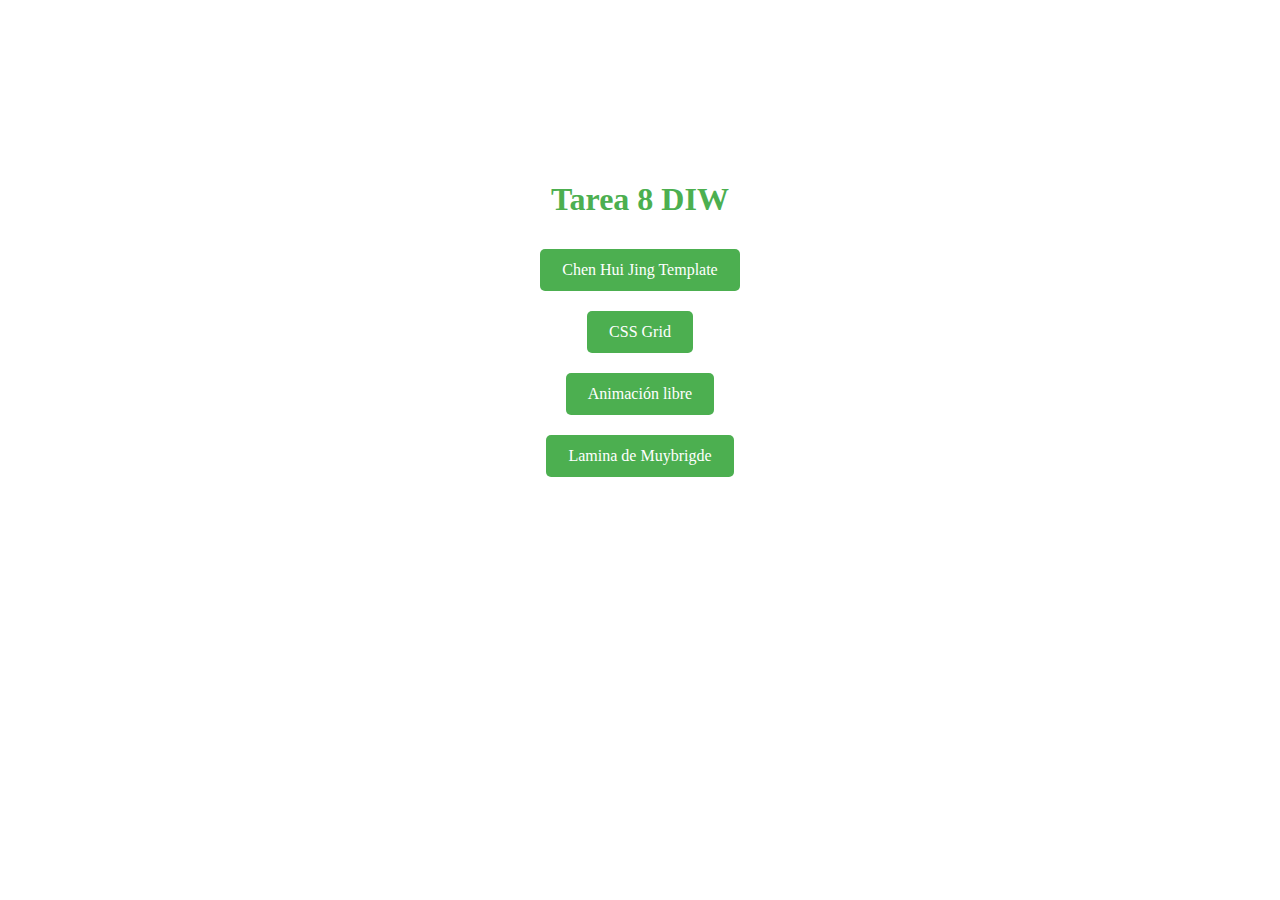
<file: index.html>
<!DOCTYPE html>
<html lang="es">
<head>  
    <meta charset="UTF-8">
    <meta http-equiv="X-UA-Compatible" content="IE=edge">
    <meta name="viewport" content="width=device-width, initial-scale=1.0">
    <meta name="author" content="Javier Vela">
    <link rel="stylesheet" href="css/index.css"> 
    <title>Botones uno debajo del otro</title>
  </head>
  <body>
    <div class="button-container">
      <h1>Tarea 8 DIW</h1>
      <!--
      <a href="circus.html"><button>Chen Hui Jing Template</button></a>
      <a href="sanson.html"><button>CSS Grid</button></a>
      <a href="indexx.html"><button>Animación  libre</button></a>
      <a href="caballo.html"><button>Lamina de Muybrigde</button></a>
    -->
      <a href="circus.html" class="button">Chen Hui Jing Template</a>
      <a href="sanson.html" class="button">CSS Grid</a>
      <a href="indexx.html" class="button">Animación  libre</a>
      <a href="caballo.html" class="button">Lamina de Muybrigde</a>
    </div>
  </body>
</html>
</file>
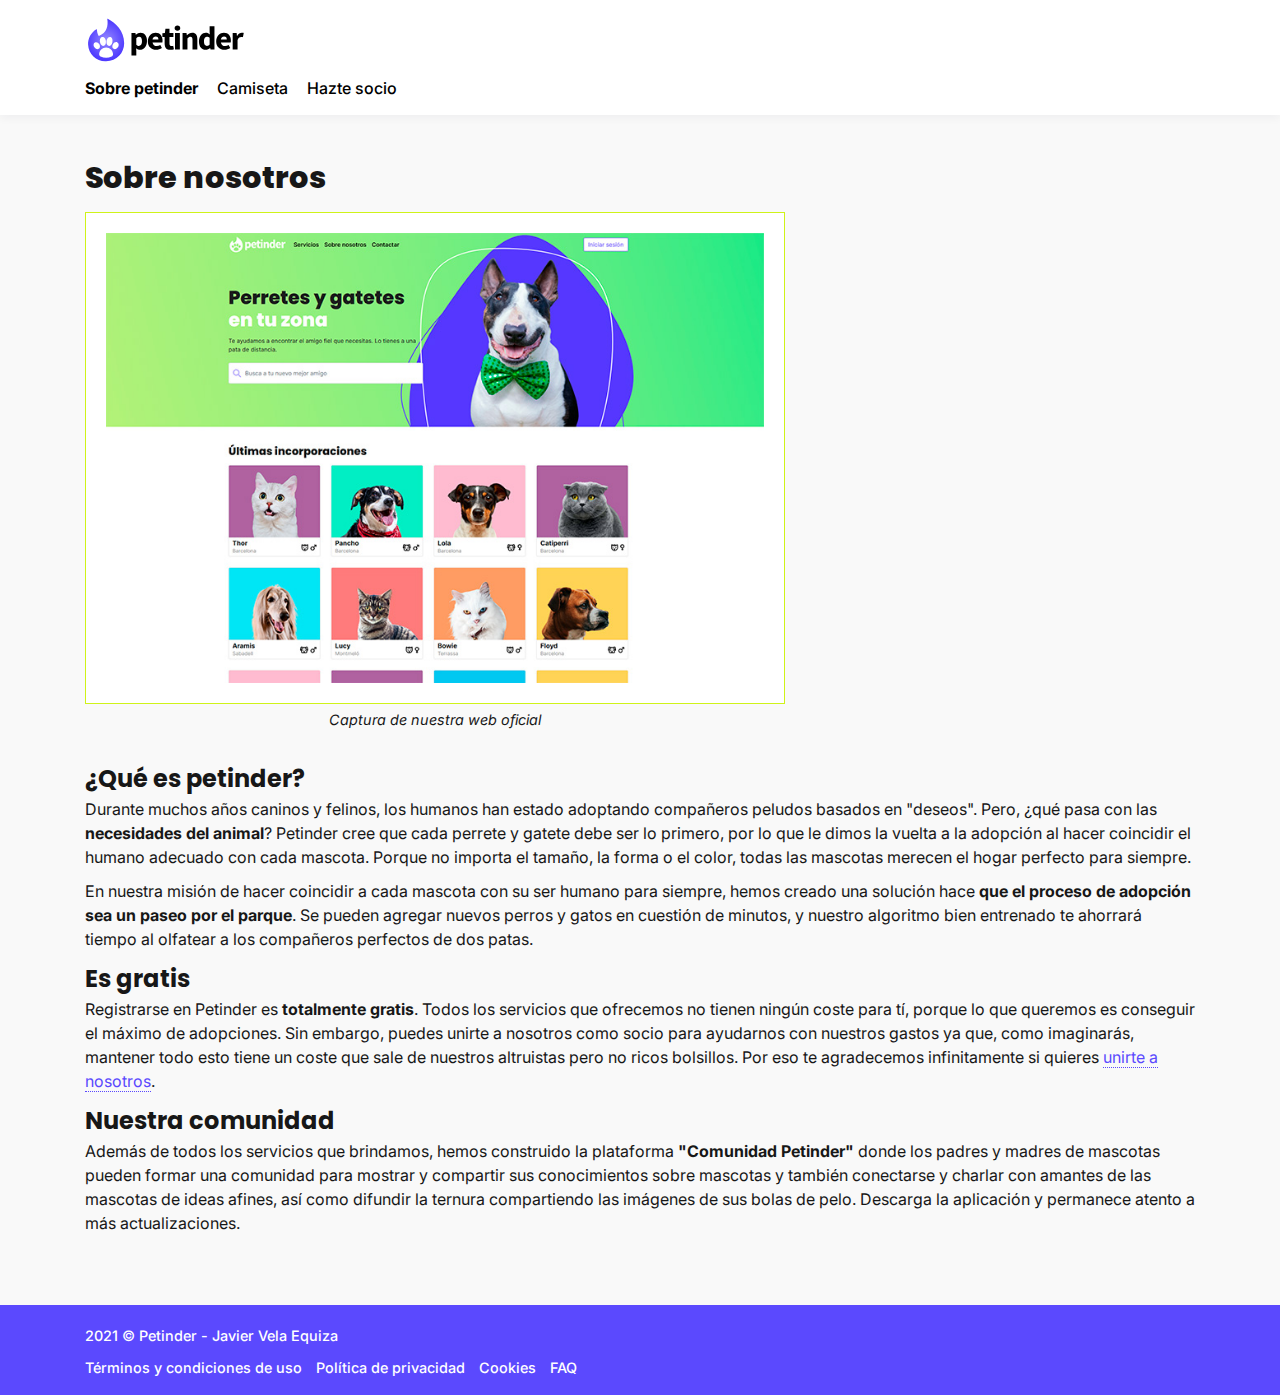
<file: about.html>
<!DOCTYPE html>
<html lang="es">
<head>  
    <meta charset="UTF-8">
    <meta http-equiv="X-UA-Compatible" content="IE=edge">
    <meta name="viewport" content="width=device-width, initial-scale=1.0">
    <meta name="description" content="Petinder es una web que fomenta la adopcion de perrros y gatos">
    <meta name="author" content="Javier Vela">
    <meta name="keywords" content="Petinder, about">
    <link rel="stylesheet" href="css/estilos.css"> 
    <title>Sobre nosotros</title>
</head>
<body class="page-about">
  <header>
    <nav class="container">
      <a class="link-logo" href="indexx.html">
        <img class="logo" src="img/logo.svg" alt="logo petinder"> 
      </a>
      <ul class="menu-links">
        <li><a href="about.html"><strong>Sobre petinder</strong></a></li>
        <li><a href="tshirt.html">Camiseta</a></li>
        <li><a href="join.html">Hazte socio</a></li>
      </ul>
    </nav>
  </header>
  <main>
    <div class="container">
      <h1 class="title">Sobre nosotros</h1>
      <figure>
        <img src="img/captura.jpg" alt="captura-petinder.jpg" class="img-fluid"> 
        <figcaption>Captura de nuestra web oficial</figcaption>
      </figure>
      <h2>¿Qué es petinder?</h2>   
      <p>Durante muchos años caninos y felinos, los humanos han estado adoptando compañeros peludos basados en "deseos". Pero, ¿qué pasa con las <strong>necesidades del animal</strong>?         
      Petinder cree que cada perrete y gatete debe ser lo primero, por lo que le dimos la vuelta a la adopción al hacer coincidir el humano adecuado con cada mascota.  Porque no importa el tamaño, la forma o el color, todas las mascotas merecen el hogar perfecto para siempre.</p>
      <p>En nuestra misión de hacer coincidir a cada mascota con su ser humano para siempre, hemos creado una solución hace <strong>que el proceso de adopción sea un paseo por el parque</strong>. Se pueden agregar nuevos perros y gatos en cuestión de minutos, y nuestro algoritmo bien entrenado te ahorrará tiempo al olfatear a los compañeros perfectos de dos patas.</p>

      <h2>Es gratis</h2>
      <p>Registrarse en Petinder es <strong>totalmente gratis</strong>. Todos los servicios que ofrecemos no tienen ningún coste para tí, porque lo que queremos es conseguir el máximo de adopciones. Sin embargo, puedes unirte a nosotros como socio para ayudarnos con nuestros gastos ya que, como imaginarás, mantener todo esto tiene un coste que sale de nuestros altruistas pero no ricos bolsillos. Por eso te agradecemos infinitamente si quieres <a href="join.html">unirte a nosotros</a>.</p>

      <h2>Nuestra comunidad</h2>
      <p>Además de todos los servicios que brindamos, hemos construido la plataforma <strong>"Comunidad Petinder"</strong> donde los padres y madres de mascotas pueden formar una comunidad para mostrar y compartir sus conocimientos sobre mascotas y también conectarse y charlar con amantes de las mascotas de ideas afines, así como difundir la ternura compartiendo las imágenes de sus bolas de pelo. Descarga la aplicación y permanece atento a más actualizaciones.</p>
    </div>
  </main>  
  <footer>
    <div class="container">
      <span>2021 © Petinder - Javier Vela Equiza</span>
      <ul class="legal-links">
        <li><a href="">Términos y condiciones de uso</a></li>
        <li><a href="">Política de privacidad</a></li>
        <li><a href="">Cookies</a></li>
        <li><a href="">FAQ</a></li>
      </ul>
    </div>
  </footer>
</body>
</html>
</file>
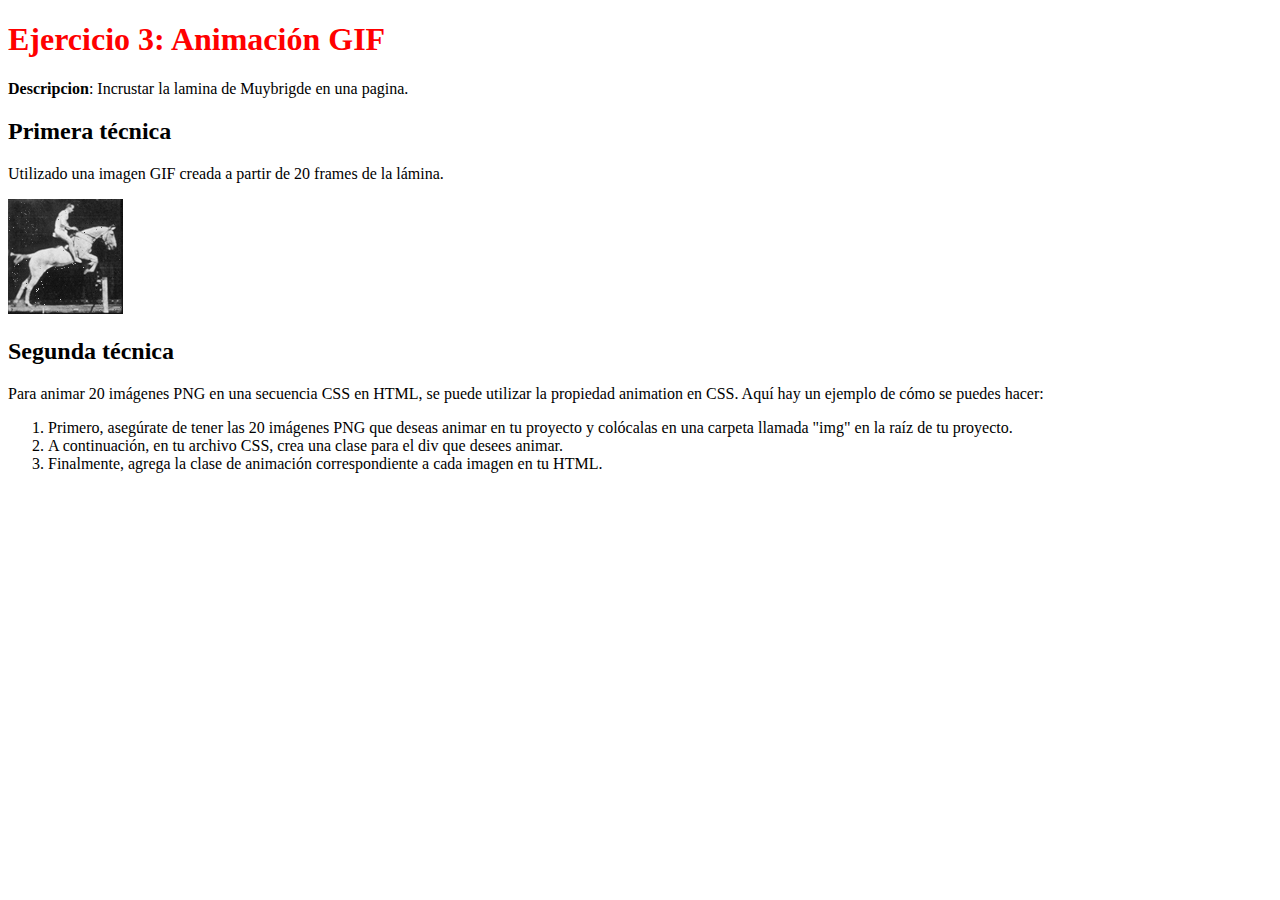
<file: caballo.html>
<!DOCTYPE html>
<html lang="es">
	<head>  
		<meta charset="UTF-8">
		<meta http-equiv="X-UA-Compatible" content="IE=edge">
		<meta name="viewport" content="width=device-width, initial-scale=1.0">
		<meta name="description" content="Caballo saltando de una lámina de MuyBridge">
		<meta name="author" content="Javier Vela">
		<meta name="keywords" content="Lamina MuyBridge caballo saltando">
		<link rel="stylesheet" href="css/caballo.css"> 
		<title>Caballo saltando</title>
	</head>
	<body>

		<h1>Ejercicio 3: Animación GIF</h1>
		<p><strong>Descripcion</strong>: Incrustar la lamina de Muybrigde en una pagina.</p>
		<h2>Primera técnica</h2>
		<p>Utilizado una imagen GIF creada a partir de 20 frames de la lámina.</p>
		<img src="img/caballo.gif" alt="Hombre desnudo montado a caballo en blanco y negro">
		<h2>Segunda técnica</h2>
		<p>Para animar 20 imágenes PNG en una secuencia CSS en HTML, se puede utilizar la propiedad animation en CSS. Aquí hay un ejemplo de cómo se puedes hacer:</p>
		<ol>
			<li>Primero, asegúrate de tener las 20 imágenes PNG que deseas animar en tu proyecto y colócalas en una carpeta llamada "img" en la raíz de tu proyecto.</li>
			<li>A continuación, en tu archivo CSS, crea una clase para el div que desees animar.</li>
			<li>Finalmente, agrega la clase de animación correspondiente a cada imagen en tu HTML. </li>
		</ol>
		<br><br>
		<div class="caballo"> </div>
	</body>
</html>
</file>
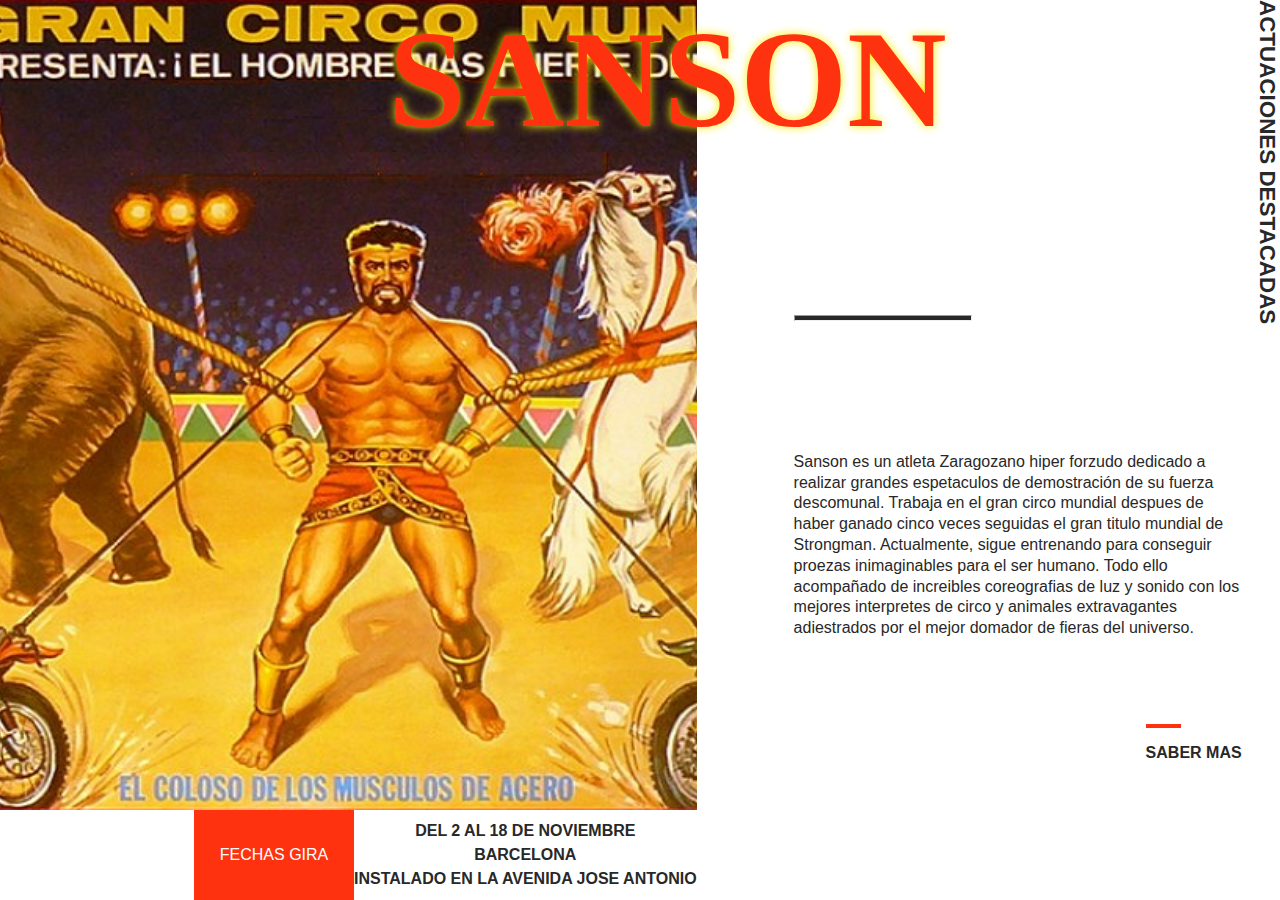
<file: circus.html>
<!-- https://chenhuijing.com/blog/how-i-design-with-css-grid/ -->
<!DOCTYPE html>
<html lang="es">
	<head>  
	    <meta charset="UTF-8">
	    <meta http-equiv="X-UA-Compatible" content="IE=edge">
	    <meta name="viewport" content="width=device-width, initial-scale=1.0">
	    <meta name="description" content="GCM-Sanson es la web del circo más espectacular del mundo">
	    <meta name="author" content="Javier Vela">
	    <meta name="keywords" content="Gran Circo Mundial Sanson">
	    <link rel="stylesheet" href="css/circus.css"> 
	    <title>GCM-Sanson</title>
	</head>
	<body>
		<main>
		  <h1>SANSON</h1>
		  <h2>ACTUACIONES DESTACADAS</h2>
		  <hr>
		  <p class="about">Sanson es un atleta Zaragozano hiper forzudo dedicado a realizar grandes espetaculos de demostración de su fuerza descomunal. Trabaja en el gran circo mundial despues de haber ganado cinco veces seguidas el gran titulo mundial de Strongman. Actualmente, sigue entrenando para conseguir proezas inimaginables para el ser humano. Todo ello acompañado de increibles coreografias de luz y sonido con los mejores interpretes de circo y animales extravagantes adiestrados por el mejor domador de fieras del universo. </p>
		  <a>SABER MAS</a>
		  <img src="img/sanson.png" alt="Sanson live at BARCELONA">
		  
		  <button type="button">Fechas Gira</button>
		  <div class="location">
		    <p>Del 2 al 18 de Noviembre<br>BARCELONA<br>Instalado en la AVENIDA JOSE ANTONIO</p>
		  </div>
		</main>
	</body>
</html>
</file>
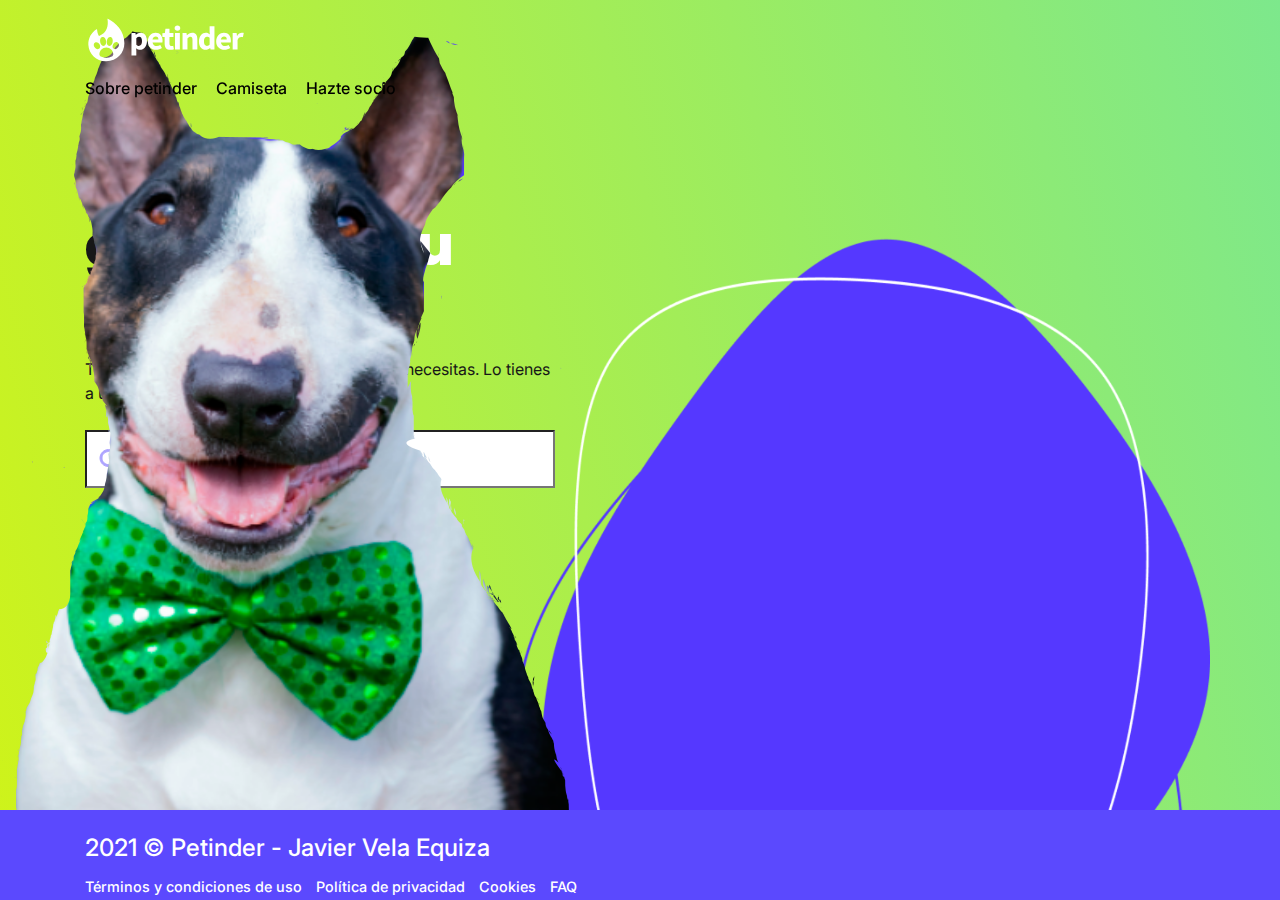
<file: indexx.html>
<!DOCTYPE html>
<html lang="es">
<head>  
    <meta charset="UTF-8">
    <meta http-equiv="X-UA-Compatible" content="IE=edge">
    <meta name="viewport" content="width=device-width, initial-scale=1.0">
    <meta name="description" content="Petinder es una web que fomenta la adopcion de perrros y gatos">
    <meta name="author" content="Javier Vela">
    <meta name="keywords" content="Petinder, index">
    <link rel="stylesheet" href="css/estilos.css"> 
    <title>Petinder</title>
</head>


<body class="page-home">
      <div id="contenedor-imagen">
        <img src="img/dog.png" alt="Imagen de perro">
      </div>
  <header>

    <nav class="container">
      <a class="link-logo"  href="indexx.html">
        <img class="logo" src="img/logo_white.svg" alt="Logo Petinder"> 
      </a>
      <ul class="menu-links">
        <li><a href="about.html">Sobre petinder</a></li>
        <li><a href="tshirt.html">Camiseta</a></li>
        <li><a href="join.html">Hazte socio</a></li>
      </ul>
    </nav>
  </header>
  <main>
    <div class="container">
      <section class="featured">
        <h1 class="title center">Perretes y gatetes <span>en tu zona</span></h1>
        <p class="featured-text">Te ayudamos a encontrar el amigo fiel que necesitas. Lo tienes a una pata de distancia.</p>
        <form class="search-bar"><input type="search" placeholder="Busca a tu nuevo mejor amigo" class="form-control search-control"></form>
      </section>
    </div>
  </main>  
  <footer>
    <div class="container">
      <div id="bailar">
        <span>2021 © Petinder - Javier Vela Equiza</span>
      </div>
      <ul class="legal-links">
        <li><a href="">Términos y condiciones de uso</a></li>
        <li><a href="">Política de privacidad</a></li>
        <li><a href="">Cookies</a></li>
        <li><a href="">FAQ</a></li>
      </ul>
    </div>
  </footer>

</body>
</html>
</file>
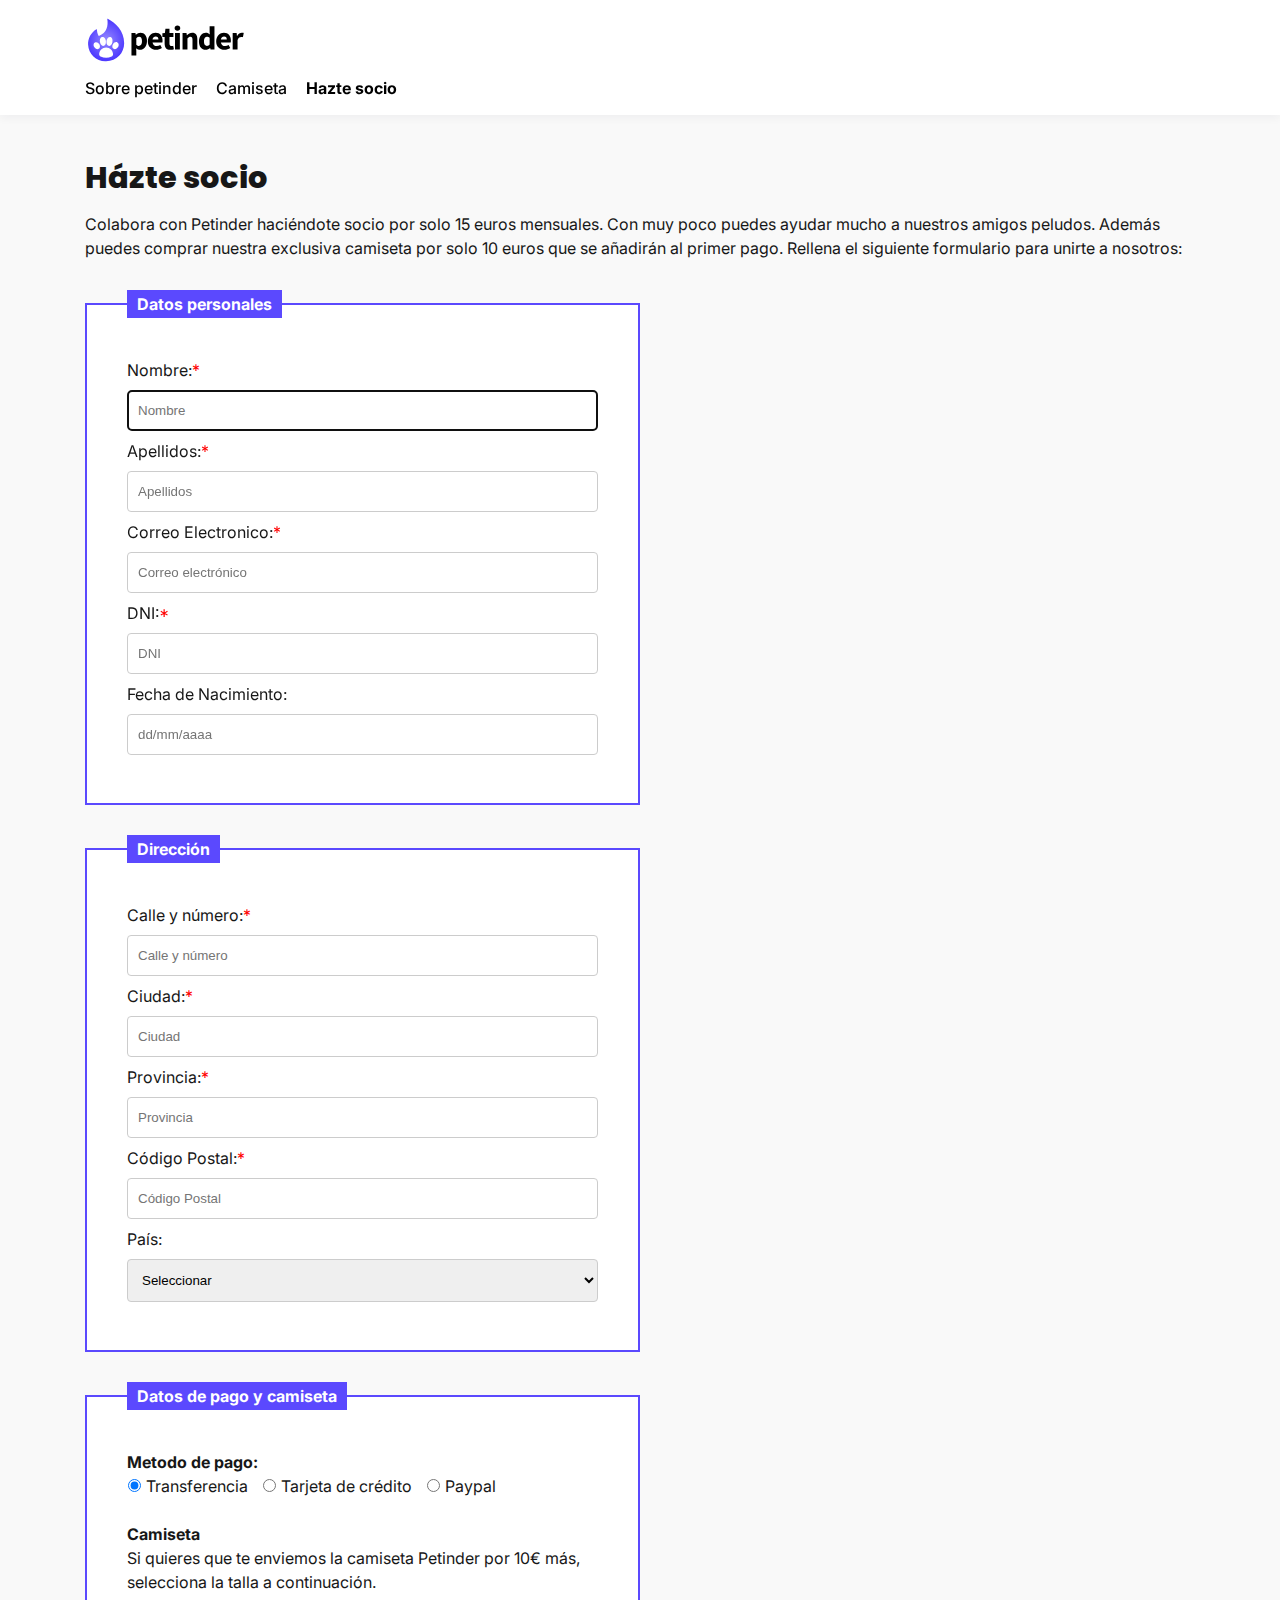
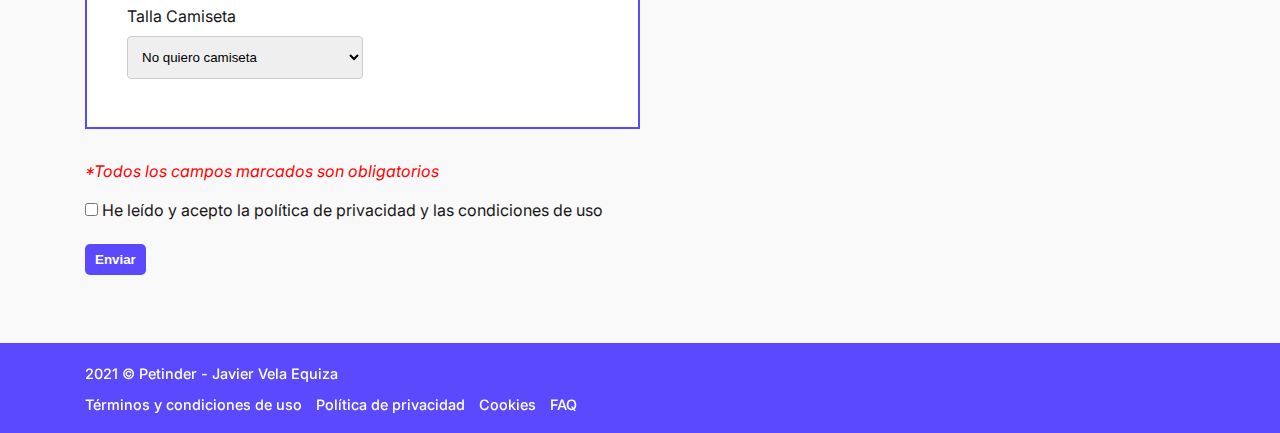
<file: join.html>
<!DOCTYPE html>
<html lang="es">
<head>  
    <meta charset="UTF-8">
    <meta http-equiv="X-UA-Compatible" content="IE=edge">
    <meta name="viewport" content="width=device-width, initial-scale=1.0">
    <meta name="description" content="Formulario Petinder">
    <meta name="author" content="Javier Vela">
    <meta name="keywords" content="Petinder, join">
    <link rel="stylesheet" href="css/estilos.css"> 
    <title>Hazte socio</title>
</head>
<body class="page-join">
  <header>
    <nav class="container">
      <a class="link-logo" href="indexx.html">
        <img class="logo" src="img/logo.svg" alt="logo petinder"> 
      </a>
      <ul class="menu-links">
        <li><a href="about.html">Sobre petinder</a></li>
        <li><a href="tshirt.html">Camiseta</a></li>
        <li><a href="join.html"><strong>Hazte socio</strong></a></li>
      </ul>
    </nav>
  </header>
  <main>
    <div class="container">
      <h1 class="title">Házte socio</h1>
      <p>Colabora con Petinder haciéndote socio por solo 15 euros mensuales. Con muy poco puedes ayudar mucho a nuestros amigos peludos. Además puedes comprar nuestra exclusiva camiseta por solo 10 euros que se añadirán al primer pago. Rellena el siguiente formulario para unirte a nosotros:</p>

      <form>
        <fieldset>
          <legend>Datos personales</legend>

          <label for="nombre" class="required">Nombre:</label>
          <input type="text" id="nombre" name="nombre" placeholder="Nombre" pattern="[a-zA-Z'-]+" maxlength="64" minlength="2" autofocus required>

          <label for="apellidos" class="required">Apellidos:</label>
          <input type="text" id="apellidos" name="apellidos" placeholder="Apellidos" pattern="[a-zA-Z'-]+" maxlength="128" minlength="2" required>

          <label for="correo" class="required">Correo Electronico:</label>
          <input type="email" id="correo" name="correo" placeholder="Correo electrónico" required>

          <label for="dni" class="required">DNI:</label>
          <input type="text" id="dni" name="dni" placeholder="DNI" pattern="^[0-9]{8}[TRWAGMYFPDXBNJZSQVHLCKE]$" required>

          <label for="fecha">Fecha de Nacimiento:</label>
          <input type="text" id="fecha" name="fecha" pattern="^(0[1-9]|[1-2][0-9]|3[0-1])\/(0[1-9]|1[0-2])\/(19|20)\d{2}$" placeholder="dd/mm/aaaa" >
		  <!--<input type="date" id="fecha" name="fecha"  placeholder="dd/mm/aaaa" -->
		  <!--No se puede poner un placeholder a un input de tipo "date" -->
        </fieldset>

        <fieldset>
          <legend>Dirección</legend>

          <label for="calle" class="required">Calle y número:</label>
          <input type="text" id="calle" name="calle"  placeholder="Calle y número" required>

          <label for="ciudad" class="required">Ciudad:</label>
          <input type="text" id="ciudad" name="ciudad"  placeholder="Ciudad" required>

          <label for="provincia" class="required">Provincia:</label>
          <input type="text" id="provincia" name="provincia"  placeholder="Provincia" required>

          <label for="cp" class="required">Código Postal:</label>
          <input type="text" id="cp" name="cp"  placeholder="Código Postal" pattern="^(0[1-9]|[1-4][0-9]|5[0-2])\d{3}$" required>
		  <!--           <input type="number" id="cp" name="cp"  placeholder="Código Postal" pattern="^(0[1-9]|[1-4][0-9]|5[0-2])\d{3}$" required> -->

          <label for="pais">País:</label>
 		  <select id="pais"  name="pais">
			  <option value="" disabled selected hidden>Seleccionar</option>
			  <option value="Andorra" >Andorra</option>
			  <option value="España" >España</option>
              <option value="Francia" >Francia</option>
			  <option value="Otro" >Otro</option>  
		  </select>
        </fieldset>

        <fieldset>
          <legend>Datos de pago y camiseta</legend>

          <span><strong>Metodo de pago:</strong></span><br>
		  <label for="Transferencia"></label> 
          <input type="radio"  name="pago" id="Transferencia" title="transferencia" value="transferencia" checked>
          <span class="radio">Transferencia</span> 
		  <label for="tarjeta"></label>
          <input type="radio" name="pago" id="tarjeta" title="tarjeta" value="tarjeta">
          <span class="radio">Tarjeta de crédito</span>
		  <label for="paypal"></label>
          <input type="radio" name="pago" id="paypal" title="paypal" value="paypal">
          <span class="radio">Paypal</span>
          <br><br>
          <label for="camiseta"><strong>Camiseta</strong></label>
          <p>Si quieres que te enviemos la camiseta Petinder por 10€ más, selecciona la talla a continuación.</p>
          <label for="camiseta">Talla Camiseta</label><br>
          <select  name="camiseta" id="camiseta" class="camiseta" >
              <option value="" disabled selected hidden>No quiero camiseta</option>
            <optgroup label="Mujeres">
              <option value="mujeresS">S</option>
              <option value="mujeresM">M</option>
              <option value="mujeresL">L</option>
              <option value="mujeresXL">XL</option>
            </optgroup>
            <optgroup label="Hombres">
              <option value="hombresS">S</option>
              <option value="hombresM">M</option>
              <option value="hombresL">L</option>
              <option value="hombresXL">XL</option>
              <option value="hombresXXL">XXL</option>
            </optgroup>
          </select>

        </fieldset>
        <em>*Todos los campos marcados son obligatorios</em>
        <br>
		<label for="micheckbox"></label>
        <input type="checkbox" id="micheckbox" name="micheckbox" value="1" class="checkbox">
        <span>He leído y acepto la política de privacidad y las condiciones de uso</span>
        <br>
        <button id="enviar" >Enviar</button>
        <br>
      </form>
    </div>
  </main>  
  <footer>
    <div class="container">
      <span>2021 © Petinder - Javier Vela Equiza</span>
      <ul class="legal-links">
        <li><a href="">Términos y condiciones de uso</a></li>
        <li><a href="">Política de privacidad</a></li>
        <li><a href="">Cookies</a></li>
        <li><a href="">FAQ</a></li>
      </ul>
    </div>
  </footer>
  
</body>
</html>
</file>
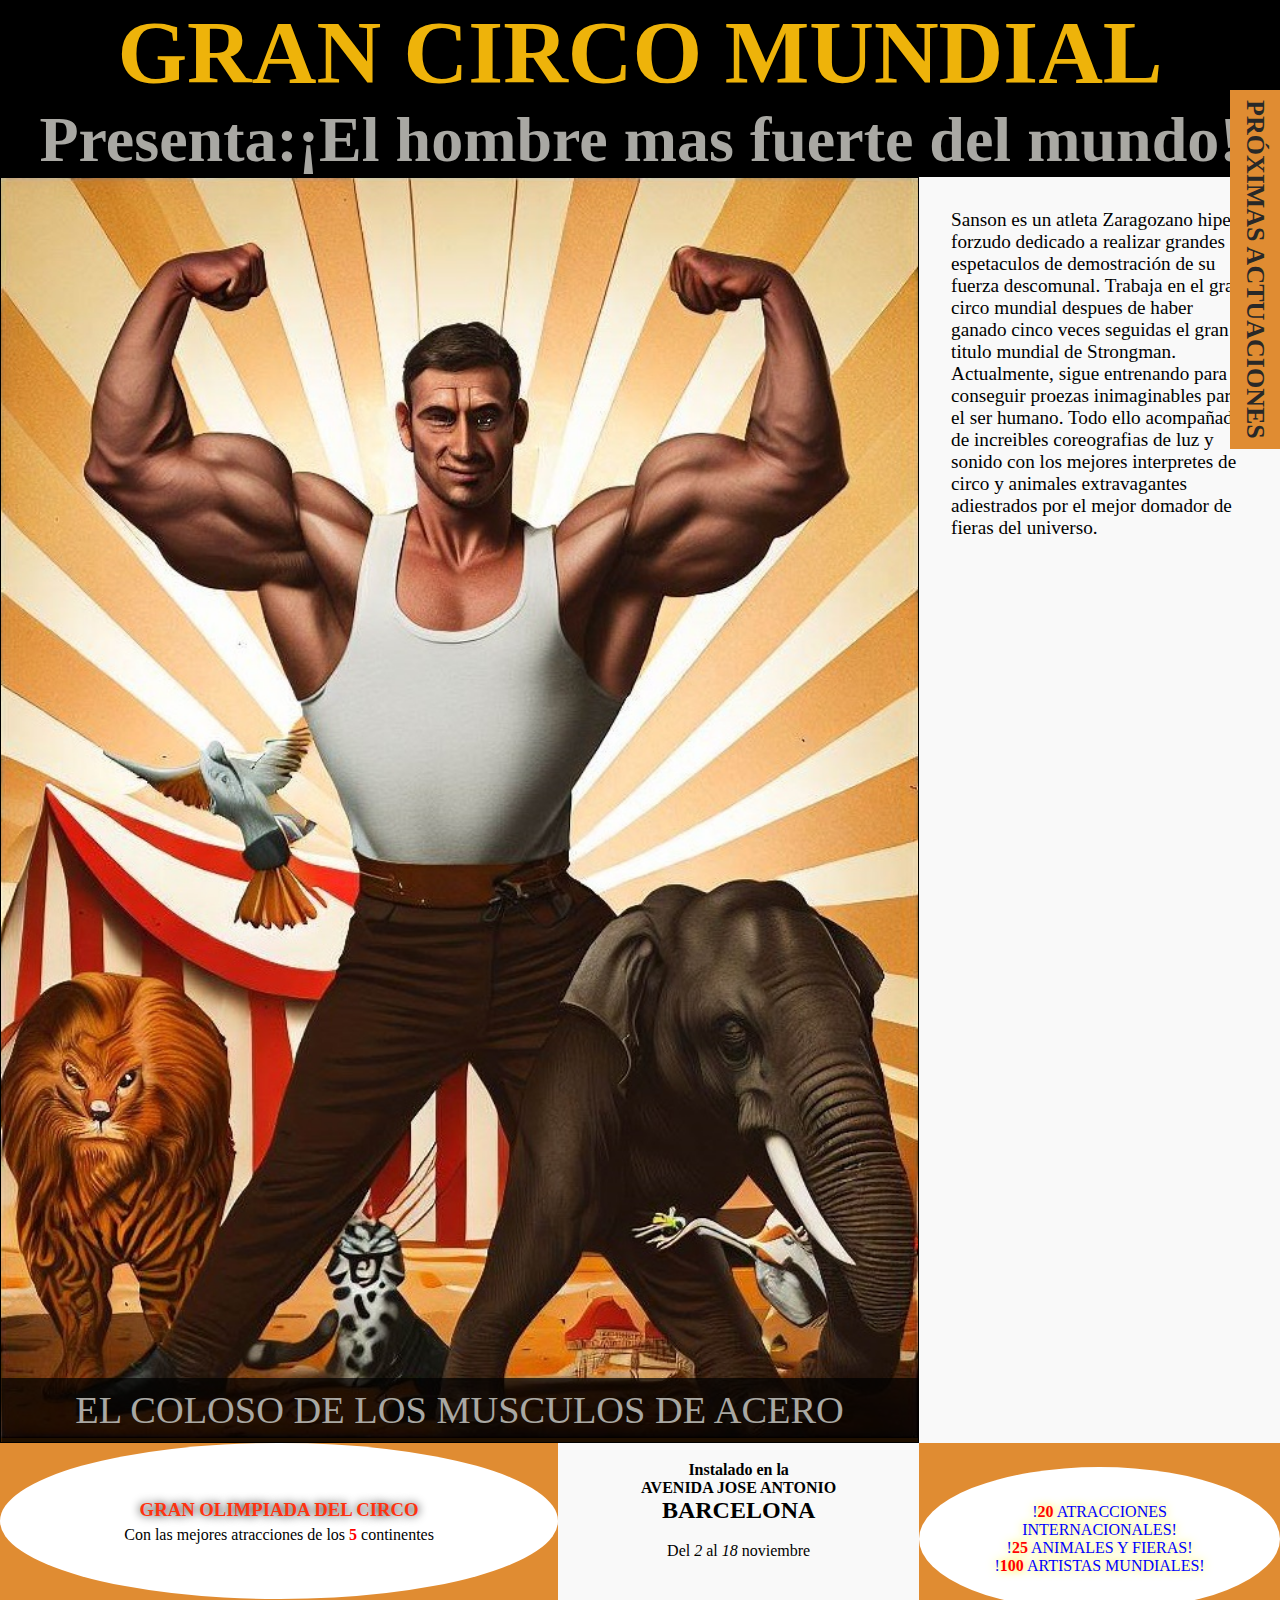
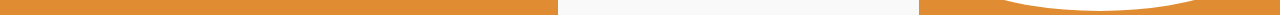
<file: sanson.html>
<!DOCTYPE html>
<html lang="es">
  <!-- https://developer.mozilla.org/en-US/docs/Web/CSS/CSS_Grid_Layout/Grid_Template_Areas -->
  <!-- https://grid.layoutit.com/ -->
  <head>  
      <meta charset="UTF-8">
      <meta http-equiv="X-UA-Compatible" content="IE=edge">
      <meta name="viewport" content="width=device-width, initial-scale=1.0">
      <meta name="description" content="GCM-Sanson es la web del circo más espectacular del mundo">
      <meta name="author" content="Javier Vela">
      <meta name="keywords" content="Gran Circo Mundial Sanson">
      <link rel="stylesheet" href="css/sanson.css"> 
      <title>GCM-Sanson</title>
  </head>
<body>
<div class="wrapper">
	<div class="header">
		<h2>GRAN CIRCO MUNDIAL</h2>
		<h3>Presenta:¡El hombre mas fuerte del mundo!</h3>
	</div>
    <div class="content poster">  
      <figure>
          <img src="img/promotionalposterofastrongmaninacircuswithanimals.jpg" alt="Poster Promocional de hombre fuerte en un circo con animales exóticos" >
		  <figcaption>EL COLOSO DE LOS MUSCULOS DE ACERO</figcaption>
	  </figure>
	</div> 
	<div class="sidebar">
		<div class="texto-vertical">
			<p><b>Próximas actuaciones</b></p>
		</div>
    <div class="texto-normal">
      <p>Sanson es un atleta Zaragozano hiper forzudo dedicado a realizar grandes espetaculos de demostración de su fuerza descomunal. Trabaja en el gran circo mundial despues de haber ganado cinco veces seguidas el gran titulo mundial de Strongman. Actualmente, sigue entrenando para conseguir proezas inimaginables para el ser humano. Todo ello acompañado de increibles coreografias de luz y sonido con los mejores interpretes de circo y animales extravagantes adiestrados por el mejor domador de fieras del universo. </p>
    </div>
	</div>
	<div class="footer1">
		<div class="rcorners1">
			<h3>GRAN OLIMPIADA DEL CIRCO</h3>
			<p>Con las mejores atracciones de los <strong>5</strong> continentes</p>
		</div>
	</div>
	<div class="footer2">
    <br>
		<h4>Instalado en la <br>AVENIDA JOSE ANTONIO</h4>
		<h2>BARCELONA</h2><br>
		<p class="fecha"> Del <em>2</em> al <em>18</em> noviembre<p><br>
	</div>
	<div class="footer3">
		<div  class="rcorners2">
			<p>!<strong>20</strong> ATRACCIONES INTERNACIONALES!</p>
			<p>!<strong>25</strong> ANIMALES Y FIERAS!</p>
			<p>!<strong>100</strong> ARTISTAS MUNDIALES!</p>
		</div>
	</div>
	<div class="centered-text">
		<h1>SANSON</h1>
	</div>
</div>
</body>
</html>
</file>
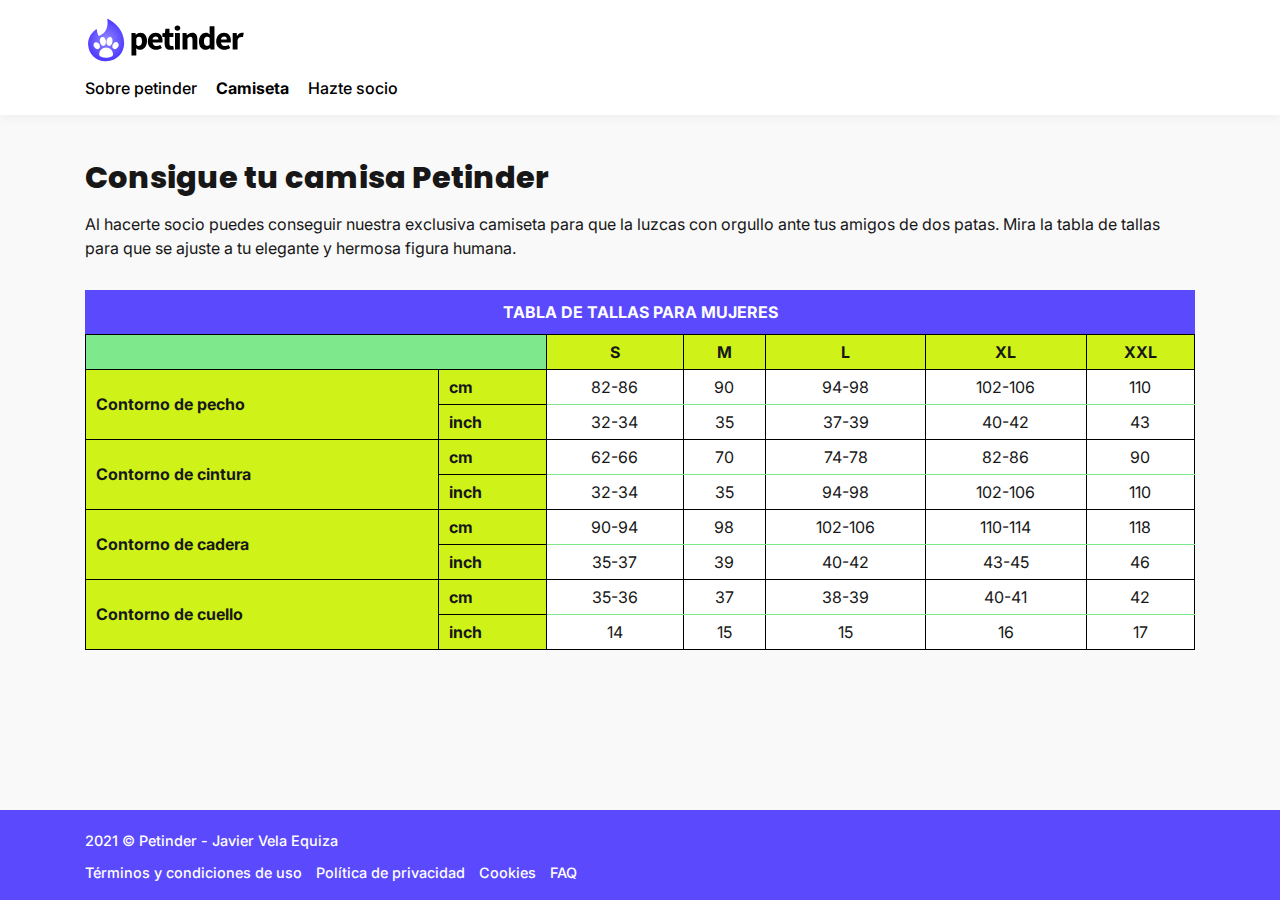
<file: tshirt.html>
<!DOCTYPE html>
<html lang="es">
<head>  
    <meta charset="UTF-8">
    <meta http-equiv="X-UA-Compatible" content="IE=edge">
    <meta name="viewport" content="width=device-width, initial-scale=1.0">
    <meta name="description" content="Formulario Petinder">
    <meta name="author" content="Javier Vela">
    <meta name="keywords" content="Petinder, join">
    <link rel="stylesheet" href="css/estilos.css"> 
    <title>Camiseta</title>
</head>
<body class="page-tshirt">
  <header>
    <nav class="container">
      <a class="link-logo" href="indexx.html">
        <img class="logo" src="img/logo.svg" alt="logo petinder"> 
      </a>
      <ul class="menu-links">
        <li><a href="about.html">Sobre petinder</a></li>
        <li><a href="tshirt.html"><strong>Camiseta</strong></a></li>
        <li><a href="join.html">Hazte socio</a></li>
      </ul>
    </nav>
  </header>
  <main>
    <div class="container">
      <h1 class="title">Consigue tu camisa Petinder</h1>
      <p>Al hacerte socio puedes conseguir nuestra exclusiva camiseta para que la luzcas con orgullo ante tus amigos de dos patas. Mira la tabla de tallas para que se ajuste a tu elegante y hermosa figura humana.</p>
      <table class="table">
        <caption>Tabla de tallas para mujeres</caption>
        <thead>
          <tr>
            <th colspan="2"></th>
            <th scope="col">S</th>
            <th scope="col">M</th>
            <th scope="col">L</th>
            <th scope="col">XL</th>
            <th scope="col">XXL</th>
          </tr>
        </thead>
        <tbody>
          <tr>
            <th rowspan="2" scope="rowgroup">Contorno de pecho</th>
            <th>cm</th>
            <td>82-86</td>
            <td>90</td>
            <td>94-98</td>
            <td>102-106</td>
            <td>110</td>
          </tr>
		  <tr>
            <th>inch</th>
            <td>32-34</td>
            <td>35</td>
            <td>37-39</td>
            <td>40-42</td>
            <td>43</td>
          </tr>
          <tr>
            <th rowspan="2" scope="rowgroup">Contorno de cintura</th>
            <th>cm</th>
            <td>62-66</td>
            <td>70</td>
            <td>74-78</td>
            <td>82-86</td>
            <td>90</td>
          </tr>
		  <tr>
            <th>inch</th>
            <td>32-34</td>
            <td>35</td>
            <td>94-98</td>
            <td>102-106</td>
            <td>110</td>
          </tr>
          <tr>
            <th rowspan="2" scope="rowgroup">Contorno de cadera</th>
            <th>cm</th>
            <td>90-94</td>
            <td>98</td>
            <td>102-106</td>
            <td>110-114</td>
            <td>118</td>
          </tr>
		  <tr>
            <th>inch</th>
            <td>35-37</td>
            <td>39</td>
            <td>40-42</td>
            <td>43-45</td>
            <td>46</td>
          </tr>
          <tr>
            <th rowspan="2" scope="rowgroup">Contorno de cuello</th>
            <th>cm</th>
            <td>35-36</td>
            <td>37</td>
            <td>38-39</td>
            <td>40-41</td>
            <td>42</td>
          </tr>
		  <tr>
            <th>inch</th>
            <td>14</td>
            <td>15</td>
            <td>15</td>
            <td>16</td>
            <td>17</td>
          </tr>
        </tbody>
      </table>
    </div>
  </main>  
  <footer>
    <div class="container">
      <span>2021 © Petinder - Javier Vela Equiza</span>
      <ul class="legal-links">
        <li><a href="">Términos y condiciones de uso</a></li>
        <li><a href="">Política de privacidad</a></li>
        <li><a href="">Cookies</a></li>
        <li><a href="">FAQ</a></li>
      </ul>
    </div>
  </footer>
  
</body>
</html>
</file>
<file: css/index.css>
/* Estilos para el contenedor de los botones */
.button-container {
  display: flex;
  flex-direction: column;
  justify-content: center;
  align-items: center;
  height: 70vh; /* Ajusta la altura según la cantidad de botones */
}

/* Estilos para los botones */
button {
  padding: 10px 20px;
  margin: 10px 0; /* Añade un margen superior e inferior para separar los botones */
  border-radius: 5px;
  background-color: #4CAF50;
  color: white;
  font-size: 16px;
  cursor: pointer;
}

h1{color:#4CAF50}

.button {
  display: inline-block;
  margin: 10px 0; /* Añade un margen superior e inferior para separar los botones */
  padding: 10px 20px;
  text-align: center;
  text-decoration: none;
  color: white;
  font-size: 16px;
  cursor: pointer;
  background-color: #4CAF50;
  border-radius: 5px;
  outline: none;
  transition: 0.3s;
  border: 2px solid transparent;
}

.button:hover,
.button:focus {
  background-color: #c2c7c7;
  border-color: #7aa8b7;
}
</file>
<file: css/estilos.css>
/*--Video-clase CSS General--*/
@import url("https://fonts.googleapis.com/css2?family=Inter:wght@400;500;700&display=swap");
@import url("https://fonts.googleapis.com/css2?family=Poppins:wght@800&display=swap");

/*COLORES UTILIZADOS*/
:root{
  --text-color: rgb(23, 23, 23);
  --primary-color: rgb(91, 73, 254);/*lila*/
  --secondary-color: rgb(125, 232, 140);/*verde*/
  --secondary-light-color: rgb(207, 243,25);/*verde claro*/
  --body: #f9f9f9;
}

/*Reset margins and paddings*/
*,
*::before,
*::after{
	margin:0;
	padding:0;
	box-sizing: border-box;
}

body{
	margin:0;
	font-family: "Inter", sans-serif;
	font-size: 1rem;
	font-weight: 400;
	line-height: 1.5;
	color:var(--text-color);
	background-color: #f9f9f9;
}

a{
	color:var(--primary-color);
	text-decoration: none;
	background-color: transparent ;
}

a:hover{
	color:var(--secondary-color);
}

p{
	margin-bottom:10px;
}

ul,li{
	list-style: none;
	padding: 0;
	margin: 0;
}

h1,h2, .title{
	font-family: "Poppins", sans-serif;
}

.title{
	font-weight: 800;
	font-size: 1.9rem;
	margin-bottom: 0.7rem;
}

.img-fluid{
	max-width: 100%;
}

/*Las reglas que van a continuacion consiguen que los elementos de dentro del elemento container se adapten
La clase .container define un contenedor que ocupa el 100% de la pantalla del dispositivo, con un relleno
de 15pixeles y margenes por la izquierda y por la derecha automaticos,
Ademas utilizaremos medias queries. Con las medias queries indicamos la máxima anchura del contenedor
tengan la anchura minima indicada por el punto de ruptura, breakpoint
*/
.container{
	margin-right: auto;
	margin-left: auto;
	padding-left: 15px;
	padding-right: 15px;
	text-align: left;
}

@media(min-width:992px){
	.container{
		max-width: 960px;
	}
}

@media(min-width:1200px){
	.container{
		max-width: 1140px;
	}
}

@media(min-width:1400px){
	.container{
		max-width: 1300px;
	}
}

/*BLoques Generales de la plantilla*/
/*--Clases generales segunda parte--*/

header {
  min-height:115px;
  background-color: white;
  box-shadow: 0 4px 8px 0 rgba(13,10,44,0.04);
  text-align: center;
}

header .link-logo{
	display: inline-block;
	padding-top:15px;
  padding-bottom: 5px;
}

header .logo{
	height: 50px;
	width: auto;
	margin-right: 5px;
}

header .menu-links li{
	margin-right: 15px;
	font-weight: 500;
	display: inline-block;
}

header .menu-links a{
	color:black;
}

/*revisa*/
header .menu-links li-active a{
	font-weight: 700;
}

main{
	padding-top: 40px;
	padding-bottom: 60px;
	position: relative;
  z-index: -2;
}

main a{
	border-bottom: 1px dotted var(--primary-color);
}

main a:hover{
	border-bottom: 1px dotted var(--secondary-color);
}

footer{
  color: white;
  background: var(--primary-color);
  padding: 20px 0;
  margin-top: auto;
  font-size: 0.9rem;
  font-weight: 500;
  height: 90px;
  position: relative;
  z-index: 2;
  }

footer a{
	color:white;
}

footer .legal-links{
	margin-top: 10px;
}

footer .legal-links li{
	display:inline-block;
	margin-right: 10px;
}


/*Pagina home*/
/*--Añadimos el CSS al index--*/
.page-home header{
	background: transparent;
	box-shadow: none;
	position: fixed;
	width: 100%;
}

.page-home{
	background: linear-gradient(75deg,var(--secondary-light-color) 0%,var(--secondary-color));
}

.page-home main{
	padding:0;
}

.page-home .title{
	font-size:3.4rem;
	margin-bottom: 15px;
	line-height: 4rem;
}

.page-home .title span{
	color:white;
}

/*Cambio de colores en el fondo del div*/
.page-home .featured{
	max-width: 470px;
	/*animation: pulse 5s infinite;*/
	animation-name: pulse;
  animation-duration: 5s;
  animation-timing-function: ease-in-out;
  animation-iteration-count: infinite;
}

.page-home main .container{
	min-height: calc(100vh - 90px);
	background: url(../img/hero_image_nodog.png) 100% 100% no-repeat;
	background-size: 700px auto;
	padding-top: 150px;
	padding-bottom: 120px;
}

.page-home main .featured .featured-text{
	margin-bottom: 25px;
}

.search-bar .search-control{
	padding-left: 45px;
	height: 58px;
	background: #fff url(../img/icon_search.svg) 5px 50% no-repeat;
}

.form-control{
	display: block;
	width: 100%;
}



/*Página sobre Petinder*/
/*--Video-clase Petinder Página about--*/
.page-about .img-fluid{
	padding:20px;
	background: white;
	border:1px solid var(--secondary-light-color);
}

.page-about figure{
	font-size:0.9rem;
	text-align: center;
	margin-bottom:30px;
	max-width: 700px;
	font-style: italic;
}

/* Página camiseta */
/* --Ultimo video -- */

.page-tshirt main{
	min-height: calc(100vh - 205px);
}

.table{
	width:100%;
	/*margin:30px;*/
	margin-top: 30px;
	margin-bottom: 100px;
	border-collapse: collapse;
}

.table, .table th, .table td{
	border:1px solid black;
}

.table th{
	background: var(--secondary-light-color);
	padding: 5px 10px;
}

.table thead th{
	text-align: center;
}

.table tbody th{
	text-align: left;
}

.table thead th:first-child{
	background-color: var(--secondary-color);
}

.table td{
	background: white;
	padding: 5px 10px;
	text-align: center;
}

.table tr:nth-child(odd) td{
	border-bottom: 1px solid var(--secondary-color);
}

.table caption{
	background: var(--primary-color);
	color:white;
	padding: 10px;
	text-transform: uppercase;	
	font-weight: 700;
}

/*Página Join */

.page-join legend {
  background-color: var(--primary-color);
  color: white;
  font-weight: 700;
  padding: 2px 10px;

}

.page-join button{
  background-color: var(--primary-color);
  color: white;
  font-weight: 700;
  padding: 8px 10px;
  margin: 8px 0;
  border: none;
  border-radius: 5px;
  box-shadow: none;
  cursor: pointer;
}

.page-join button:hover {
  background-color: #45a049;
}

.page-join input[type=text], input[type=number], input[type=email], input[type=date],select {
  width: 100%;
  padding: 12px 10px;
  margin: 8px 0;
  display: inline-block;
  border: 1px solid #ccc;
  border-radius: 4px;
  box-sizing: border-box;
}

.camiseta {
  width: 50%;
}


.page-join input[type=radio] {
  margin: 1px 1px;
}

.radio{
	margin-right:10px;
}

.page-join fieldset{
  background: white;
  border: 2px solid var(--primary-color);
  margin: 30px 0;
  padding: 40px;
  width: 50%;
}

/* Agregamos un asterisco rojo antes del texto de los labels que tengan la clase "required" */
label.required::after { 
  content: "*";
  color: red;
  margin-right: 5px;
}

.page-join em{
  color: red;
}

.page-join .checkbox{
  margin: 20px 0;
  padding: 20px;
}

/*****ANIMACION 1*******/
/*
1-Crea un contenedor para la imagen en tu archivo HTML. Puedes hacer esto utilizando una etiqueta div con un id para identificarlo:
2-En tu archivo CSS, establece la posición del contenedor como "relative" y la posición de la imagen como "absolute". Esto permitirá que la imagen se mueva dentro del contenedor:
3-A continuación, establece las propiedades de animación de la imagen. En este ejemplo, la imagen se moverá de izquierda a derecha durante 5 segundos:
4-Finalmente, asegúrate de ajustar la anchura de tu contenedor para que tenga suficiente espacio para que la imagen se mueva. En este ejemplo, el contenedor tiene una anchura del 100% de la pantalla:
5-Con estos pasos, deberías tener una imagen que se mueve de izquierda a derecha en la pantalla. Puedes ajustar los valores de las propiedades de animación para cambiar la velocidad y dirección del movimiento según tus necesidades.
6-Si deseas que la imagen que se mueve esté por encima del footer, puedes establecer una posición z-index más alta para el contenedor de la imagen en comparación con el footer. Aquí hay un ejemplo de cómo hacerlo:
7-Al establecer un valor alto para el z-index del contenedor de la imagen y un valor más bajo para el z-index del footer, asegurarás que la imagen se mostrará por encima del footer. Puedes ajustar los valores de z-index según sea necesario para que se adapten a tu diseño.

*/
#contenedor-imagen {
  position: absolute;
  width: 100%;
}


/*
El valor ease-in-out describe una animación que comienza lentamente, acelera en el medio de la animación y luego se desacelera antes de finalizar. 
Crea una animación suave y natural que no se siente demasiado abrupta al comienzo o al final.
*/
#contenedor-imagen img {
	position: absolute;
  z-index: -1;
  animation-name: mover-imagen;
  animation-duration: 5s;
  animation-timing-function: ease-in-out;
  animation-iteration-count: infinite;
}

@keyframes mover-imagen {
  0% {
    transform: translateX(-100%);
  }
  50% {
    transform: translateX(180%);
  }
  100% {
    transform: translateX(-100%);
  }
}

/*****ANIMACION 2*******/
/*Cambio de colores*/
@keyframes pulse {
  0% {
   background-color: var(--secondary-color);
  }
  50%{
  	background-color: var(--secondary-light-color);
  }
  100% {
    background-color: var(--primary-color);
  }
}


/*****ANIMACION 3*******/
#bailar {
  display: inline-block;
  font-size: 24px;
  animation: bounce 0.5s infinite alternate;
}

@keyframes bounce {
  0% {
    transform: translateX(0);
  }
  100% {
    transform: translateX(10px);
  }
}

#bailar:hover {
  animation: shake 0.5s infinite linear;
}

@keyframes shake {
  0% {
    transform: translateX(0) rotate(0);
  }
  25% {
    transform: translateX(-5px) rotate(-5deg);
  }
  50% {
    transform: translateX(5px) rotate(5deg);
  }
  75% {
    transform: translateX(-5px) rotate(-5deg);
  }
  100% {
    transform: translateX(0) rotate(0);
  }
}
</file>
<file: css/caballo.css>
h1{
	color:red;
}

/* Define the keyframes */
@keyframes animation {
  0% {
    width: 100px;
  height: 100px;background-image: url(../img/1.png);background-repeat: no-repeat;
  }
  5% {
    width: 100px;
  height: 100px;background-image: url(../img/2.png);background-repeat: no-repeat;
  }
  10% {
    width: 100px;
  height: 100px;background-image: url(../img/3.png);background-repeat: no-repeat;
  }
  15% {
    width: 100px;
  height: 100px;background-image: url(../img/4.png);background-repeat: no-repeat;
  }
  20% {
    width: 100px;
  height: 100px;background-image: url(../img/5.png);background-repeat: no-repeat;
  }
  25% {
    width: 100px;
  height: 100px;background-image: url(../img/6.png);background-repeat: no-repeat;
  }
  30% {
    width: 100px;
  height: 100px;background-image: url(../img/7.png);background-repeat: no-repeat;
  }
  35% {
    width: 100px;
  height: 100px;background-image: url(../img/8.png);background-repeat: no-repeat;
  }
  40% {
    width: 100px;
  height: 100px;background-image: url(../img/9.png);background-repeat: no-repeat;
  }
  45% {
    width: 100px;
  height: 100px;background-image: url(../img/10.png);background-repeat: no-repeat;
  }
  50% {
    width: 100px;
  height: 100px;background-image: url(../img/11.png);background-repeat: no-repeat;
  }
  55% {
    width: 100px;
  height: 100px;background-image: url(../img/12.png);background-repeat: no-repeat;
  }
  60% {
    width: 100px;
  height: 100px;background-image: url(../img/13.png);background-repeat: no-repeat;
  }
  65% {
    width: 100px;
  height: 100px;background-image: url(../img/14.png);background-repeat: no-repeat;
  }
  70% {
    width: 100px;
  height: 100px;background-image: url(../img/15.png);background-repeat: no-repeat;
  }
  75% {
    width: 100px;
  height: 100px;background-image: url(../img/16.png);background-repeat: no-repeat;
  }
  80% {
    width: 100px;
  height: 100px;background-image: url(../img/17.png);background-repeat: no-repeat;
  }
  85% {
    width: 100px;
  height: 100px;background-image: url(../img/18.png);background-repeat: no-repeat;
  }
  90% {
    width: 100px;
  height: 100px;background-image: url(../img/19.png);background-repeat: no-repeat;
  }
  95% {
    width: 100px;
  height: 100px;background-image: url(../img/20.png);background-repeat: no-repeat;
  }
  100% {
    width: 100px;
  height: 100px;background-image: url(../img/1.png);background-repeat: no-repeat;
  }
}

/* Apply the animation to an element */
.caballo {
  animation-name: animation;
  animation-duration: 2.2s;
  animation-timing-function: linear;
  animation-iteration-count: infinite;
}
</file>
<file: css/circus.css>
@font-face {
  font-family: "Galatia SIL";
  src: url("https://www.chenhuijing.com/demos/grids-tycho/fonts/galsilb.eot");
  src: url("https://www.chenhuijing.com/demos/grids-tycho/fonts/galsilb.eot?#iefix") format("embedded-opentype"), url("https://www.chenhuijing.com/demos/grids-tycho/fonts/galsilb.woff2") format("woff2"), url("https://www.chenhuijing.com/demos/grids-tycho/fonts/galsilb.woff") format("woff");
  font-weight: normal;
  font-style: normal;
}
html {
  box-sizing: border-box;
  height: 100%;
}

*,
*::before,
*::after {
  box-sizing: inherit;
  margin: 0;
  padding: 0;
}

body {
  font-family: "Avenir Book", "Franklin Gothic Medium", Helvetica, Arial, sans-serif;
  color: #282828;
}

main {
  max-width: 45em;
  margin: 0 auto;
  position: relative;
  padding: 1em;
}

_:-ms-input-placeholder, :root main {
  display: block;
}

h1 {
  font-family: "Galatia SIL", Georgia, serif;
  color: #fe320f;
  font-size: calc(3em + 7vw);
  margin-bottom: 0.25em;
  text-shadow: #f9eb08 0px 0 10px;
}

h2 {
  text-transform: uppercase;
  font-size: calc(1em + 0.5vw);
  color: #a8a8a8;
  margin-bottom: 1em;
}

hr {
  opacity: 0;
}

.about {
  line-height: 1.3;
  margin-bottom: 1em;
}

a {
  display: block;
  text-transform: uppercase;
  text-decoration: none;
  color: #282828;
  margin-bottom: 2em;
  font-weight: bold;
}

img {
  width: 100%;
  height: 100%;
  -o-object-fit: cover;
     object-fit: cover;
}

.location {
  text-transform: uppercase;
  line-height: 1.5;
  font-weight: bold;
}

button {
  border: 0;
  background-color: #fe320f;
  color: #fff;
  text-transform: uppercase;
  font-size: 100%;
  padding: 1em 2em;
  position: absolute;
  right: 1em;
  bottom: 1em;
}

@supports (display: grid) {
  @media (min-width: 42em) and (min-height: 27em) {
    main {
      max-width: none;
      padding: 0;
      display: grid;
      grid-template-columns: 2fr minmax(10em, -webkit-max-content) minmax(14em, -webkit-max-content) minmax(1em, 1fr) fit-content(28em) calc(2em + 0.5vw);
      grid-template-columns: 2fr minmax(10em, max-content) minmax(14em, max-content) minmax(1em, 1fr) fit-content(28em) calc(2em + 0.5vw);
      grid-template-rows: 35vh 40vh 15vh 10vh;
    }

    h1 {
      grid-column: 3/6;
      grid-row: 1/2;
      z-index: 2;
      padding-left: 0.25em;
      margin-bottom: initial;
    }

    h2 {
      grid-row: 1/-1;
      grid-column: 6/7;
      -ms-writing-mode: tb-rl;
          writing-mode: vertical-rl;
      margin-bottom: initial;
      color: #282828;
    }

    hr {
      grid-column: 5/6;
      grid-row: 2;
      height: 6px;
      background-color: #282828;
      width: 20ch;
    }

    .about {
      grid-column: 5/6;
      grid-row: 2;
      align-self: end;
      padding-bottom: 4vh;
      margin-bottom: initial;
    }

    a {
      grid-column: 5/6;
      justify-self: end;
      align-self: center;
      margin-bottom: initial;
    }
    a::before {
      content: "";
      display: block;
      height: 4px;
      background-color: #fe320f;
      width: 4ch;
      margin-bottom: 1em;
    }

    img {
      grid-column: 1/4;
      grid-row: 1/4;
    }

    .location {
      grid-column: 3/4;
      grid-row: 4/4;
      z-index: 2;
      background: #fff;
      text-align: center;
      display: flex;
    }
    .location p {
      margin: auto;
    }

    button {
      grid-column: 2/3;
      grid-row: 4/5;
      position: initial;
      padding: 0;
    }
  }
  @media (min-width: 48em) and (min-height: 27em) {
    hr {
      opacity: 1;
    }
  }
}
</file>
<file: css/sanson.css>
@font-face {
  font-family: "Galatia SIL";
  font-weight: normal;
  font-style: normal;
}
body{
	margin:0;
	  font-family: "Galatia SIL";
	  font-weight: normal;
	  font-style: normal;
	background-color: #f9f9f9;
}

/*Reset margins and paddings*/
*,
*::before,
*::after{
	margin:0;
	padding:0;
	box-sizing: border-box;
}

.header {
  grid-area:HEADER;
  color: white;
  background: black;
  align-items: center;
  justify-content: center;
  text-align: center;
}
.content {
  grid-area: CONTENT ;
}

.footer1 {
  grid-area: FOOTER1;
  background-color:#e08c32;
}
.footer2 {
  grid-area: FOOTER2;
  align-items: center;
  justify-content: center;
  text-align: center;
}
.footer3 {
  grid-area: FOOTER3;
  background-color:#e08c32;
}

.wrapper {
display: grid;
grid-template-columns: 1fr 1fr 1fr; /* Define el tamaño de  columnas */
grid-template-rows: 0.25fr 1fr 1fr 1fr 0.25fr; /* Aquí se establece la altura de las filas*/
gap: 0px 0px;/* Espacio entre columnas y filas */ 
grid-template-areas:
  "HEADER    HEADER  HEADER "
  "CONTENT  CONTENT  ASIDE "
  "CONTENT  CONTENT  ASIDE "
  "CONTENT  CONTENT  ASIDE "
  "FOOTER1  FOOTER2  FOOTER3 ";
}

strong{
	color:red;
}

.header h2{
  color: #EEB30A;
  font-size: 7vw;
}

.header h3{
  color: #A9A8A3;
  font-size: 5vw;
}

.texto-normal{
    padding: 1rem;
    margin: 1rem;
    justify-content: start;
    font-size: 1.5vw;
    text-align: left;
  }

/*El elemento figure se establece en posición relativa para permitir que el elemento figcaption 
se posicione en relación con él. El elemento figcaption se establece en posición absoluta y se 
coloca en la parte inferior de la imagen utilizando la propiedad bottom: 0. Luego, 
para centrarlo horizontalmente en la imagen, se establece left: 50% y se utiliza 
la propiedad transform: translateX(-50%) para desplazarlo hacia la izquierda en un 50% 
de su ancho, lo que lo coloca exactamente en el centro de la imagen. 
La propiedad width: 100% asegura que el elemento figcaption tenga el mismo ancho que la imagen, 
y text-align: center centra el texto horizontalmente dentro del figcaption.
También se ha establecido un fondo semitransparente al figcaption para mejorar la legibilidad del texto. */
.poster figure {
  position: relative;
  border: 1px solid black;
  grid-column: 1/3;
  grid-row: 2/5;
  margin:0;
  padding: 0;
  background-color:#663300;
}

.poster img {
  width: 100%;
  height: 100%;
}

.poster figcaption {
  position: absolute;
  bottom: 0;
  left: 50%;
  transform: translateX(-50%);
  background-color: rgba(0, 0, 0, 0.7);
  color: #fff;
  padding: 10px;
  width: 100%;
  text-align: center;  
  color: #A9A8A3;
  font-size: 3vw;
}

.centered-text {
  grid-area: 2 / 1 / 3 / 2; /* Define área de la cuadrícula para el poster */
  display: grid;
}

.aside {
  grid-area: 2 / 1 / 3 / 2; /* Define área de la cuadrícula para la información lateral */
  display: grid;
}



/*
En este ejemplo, la animación move-down mueve el elemento de texto hacia arriba (translateY(-100%)) 
durante el primer 50% de la animación, luego hacia abajo (translateY(100%)) durante el segundo 50% 
de la animación, y luego hacia arriba nuevamente al final (translateY(-100%)).
Luego, aplica la animación al elemento de texto usando la propiedad animation en conjunto con 
la propiedad animation-duration y animation-iteration-count:*/

.rcorners1 {
  border-radius: 50%;
  background: white;
  margin-bottom: 0.25em;
  padding:10%;
  text-align: center;  

}
.rcorners1 h3{
  color: #fe320f;
  font-family: "Galatia SIL", Georgia, serif;
  text-shadow: black 0px 0 10px;
  padding-bottom:5px;
}

.rcorners2 {
  border-radius: 50%;
  background: white;
  margin-bottom: 0.25em;
  margin-top: 1.5em;
  padding:10%;
  text-align: center;  
  color: blue;
  font-family: "Galatia SIL", Georgia, serif;
  text-shadow: #f9eb08 0px 0 10px;
}



/* reglas CSS para navegadores que soportan CSS Grid */
@supports (display: grid) {

  .sidebar {
  grid-area: ASIDE;
  }

  .centered-text h1 {
  padding:10%;
  animation: move-down 10s linear infinite;
  font-family: "Galatia SIL", Georgia, serif;
  color: #fe320f;
  font-size: calc(3em + 7vw);
  margin-bottom: 0.25em;
  text-shadow: #f9eb08 0px 0 10px;
  }

  /*En este ejemplo, la animación dura 10 segundos (animation-duration: 4s), se ejecuta en un bucle infinito (animation-iteration-count: infinite), y tiene una aceleración uniforme (linear).
Con esto, el texto en el centro de la página se moverá de arriba a abajo en un bucle infinito. Puedes ajustar la duración de la animación, la cantidad de veces que se repite la animación y los valores de transformación de la animación para obtener el efecto que desees.*/

  @keyframes move-down {
    0% {
      transform: translateY(-100%);
    }
    50% {
      transform: translateY(100%);
    }
    100% {
      transform: translateY(-100%);
    }
  }

  .texto-vertical{
    padding-top: 10%;
    writing-mode: vertical-rl;
    position: fixed;
    text-transform: uppercase;
    justify-content: start;
    top: 10%;
    right: 0;
    padding: 10px;
    color: #282828;
    background-color:#e08c32;
    font-size: 26px;
    text-align: center;
  }

}

/* reglas CSS para navegadores que no soportan CSS Grid */
@supports not (display: grid) {

  .centered-text h1 {
  padding:10%;
  font-family: "Galatia SIL", Georgia, serif;
  color: #fe320f;
  font-size: calc(3em + 7vw);
  margin-bottom: 0.25em;
  text-shadow: #f9eb08 0px 0 10px;
  }

  .sidebar {
    color: #282828;
  background-color:#e08c32;
  position: ABSOLUTE;
  z-index: 1000; /* valor de z-index menor */
  }

  .texto-vertical{
  padding-top: 10%;
  writing-mode: vertical-rl;
  
  text-transform: uppercase;
  justify-content: start;
  top: 10%;
  right: 0;
  padding: 10px;
  
  font-size: 26px;
  line-height: 1.5;
  text-align: center;
}

}
</file>
